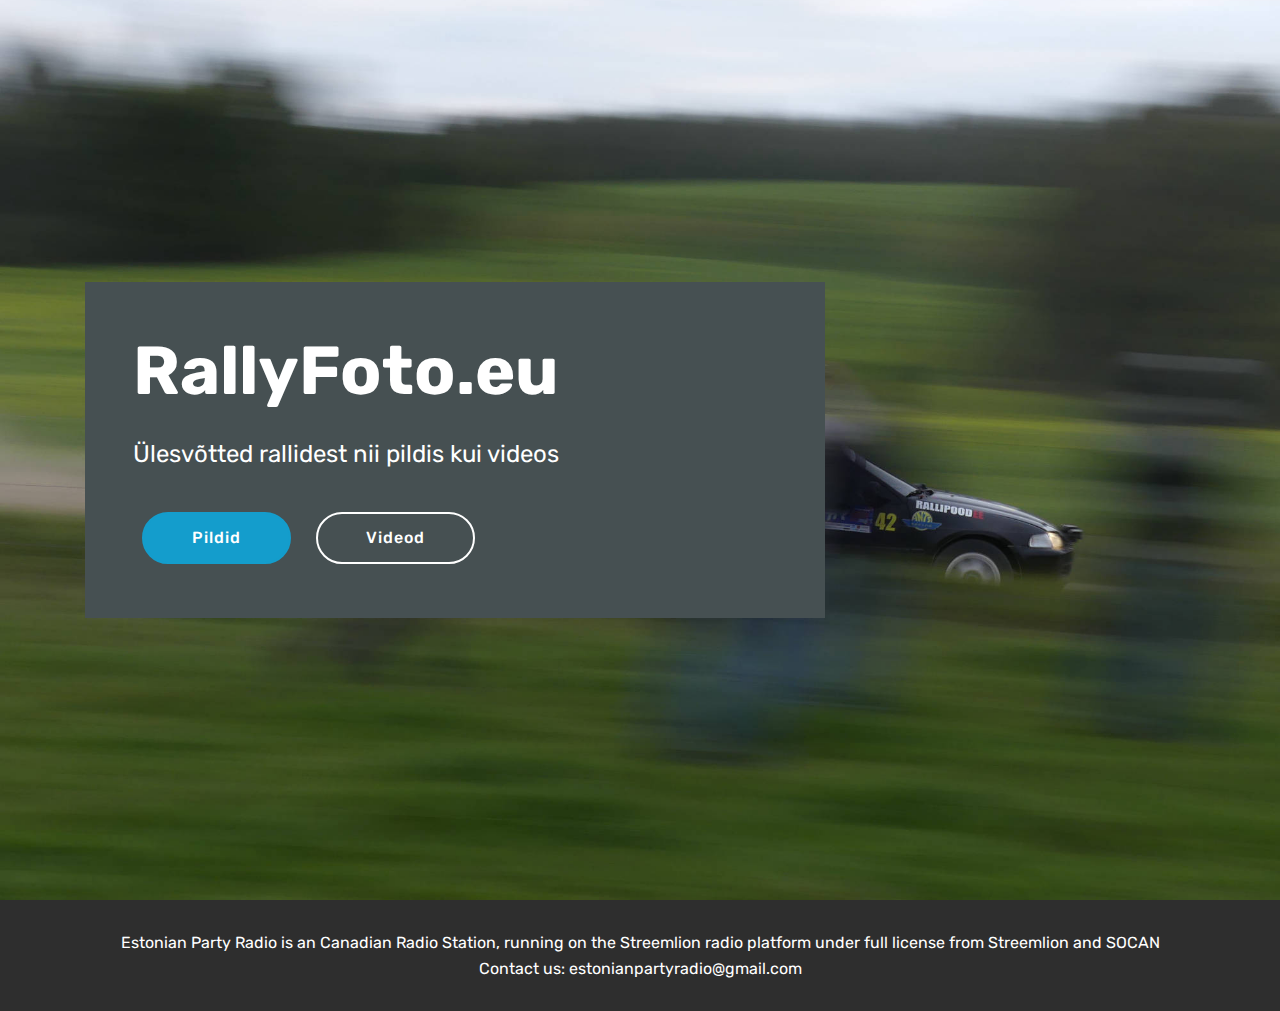
<file: index..html>
<!DOCTYPE html>
<html  >
<head>
  <!-- Site made with Mobirise Website Builder v4.11.6, https://mobirise.com -->
  <meta charset="UTF-8">
  <meta http-equiv="X-UA-Compatible" content="IE=edge">
  <meta name="generator" content="Mobirise v4.11.6, mobirise.com">
  <meta name="viewport" content="width=device-width, initial-scale=1, minimum-scale=1">
  <link rel="shortcut icon" href="assets/images/logo4.png" type="image/x-icon">
  <meta name="description" content="Rally fotod ja videod">
  
  <title>RallyFoto</title>
  <link rel="stylesheet" href="assets/web/assets/mobirise-icons/mobirise-icons.css">
  <link rel="stylesheet" href="assets/bootstrap/css/bootstrap.min.css">
  <link rel="stylesheet" href="assets/bootstrap/css/bootstrap-grid.min.css">
  <link rel="stylesheet" href="assets/bootstrap/css/bootstrap-reboot.min.css">
  <link rel="stylesheet" href="assets/tether/tether.min.css">
  <link rel="stylesheet" href="assets/theme/css/style.css">
  <link rel="preload" as="style" href="assets/mobirise/css/mbr-additional.css"><link rel="stylesheet" href="assets/mobirise/css/mbr-additional.css" type="text/css">
  
  
  
</head>
<body>
  <section class="header10 cid-ruO8xKDa7b mbr-fullscreen" id="header10-3">

    

    

    <div class="container">
        <div class="media-container-column mbr-white p-5 align-left col-lg-8 col-md-10">
            <h1 class="mbr-section-title mbr-bold pb-3 mbr-fonts-style display-1">
                RallyFoto.eu</h1>
            
            <p class="mbr-text pb-3 mbr-fonts-style display-5">
               Ülesvõtted rallidest nii pildis kui videos</p>
            <div class="mbr-section-btn"><a class="btn btn-md btn-primary display-4" href="https://www.flickr.com/photos/143061275@N05/albums">Pildid</a>
                <a class="btn btn-md btn-white-outline display-4" href="https://www.youtube.com/playlist?list=PL99h2KeKdxMGwJqxB_96BLV6CeGndsGWG">Videod</a></div>
        </div>
    </div>

    
</section>

<section class="engine"><a href="https://mobirise.info/b">create a website</a></section><section once="footers" class="cid-rNiKfpYojt" id="footer6-5">

    

    

    <div class="container">
        <div class="media-container-row align-center mbr-white">
            <div class="col-12">
                <p class="mbr-text mb-0 mbr-fonts-style display-7">Estonian Party Radio is an Canadian Radio Station, running on the Streemlion radio platform under full license from Streemlion and SOCAN<br>  Contact us: estonianpartyradio@gmail.com</p>
            </div>
        </div>
    </div>
</section>


  <script src="assets/web/assets/jquery/jquery.min.js"></script>
  <script src="assets/popper/popper.min.js"></script>
  <script src="assets/bootstrap/js/bootstrap.min.js"></script>
  <script src="assets/tether/tether.min.js"></script>
  <script src="assets/smoothscroll/smooth-scroll.js"></script>
  <script src="assets/theme/js/script.js"></script>
  
  
</body>
</html>
</file>
<file: assets/web/assets/mobirise-icons/mobirise-icons.css>
@font-face {
  font-family: 'MobiriseIcons';
  src:  url('mobirise-icons.eot?spat4u');
  src:  url('mobirise-icons.eot?spat4u#iefix') format('embedded-opentype'),
    url('mobirise-icons.ttf?spat4u') format('truetype'),
    url('mobirise-icons.woff?spat4u') format('woff'),
    url('mobirise-icons.svg?spat4u#MobiriseIcons') format('svg');
  font-weight: normal;
  font-style: normal;
  font-display: swap;
}

[class^="mbri-"], [class*=" mbri-"] {
  /* use !important to prevent issues with browser extensions that change fonts */
  font-family: MobiriseIcons !important;
  speak: none;
  font-style: normal;
  font-weight: normal;
  font-variant: normal;
  text-transform: none;
  line-height: 1;

  /* Better Font Rendering =========== */
  -webkit-font-smoothing: antialiased;
  -moz-osx-font-smoothing: grayscale;
}

.mbri-add-submenu:before {
  content: "\e900";
}
.mbri-alert:before {
  content: "\e901";
}
.mbri-align-center:before {
  content: "\e902";
}
.mbri-align-justify:before {
  content: "\e903";
}
.mbri-align-left:before {
  content: "\e904";
}
.mbri-align-right:before {
  content: "\e905";
}
.mbri-android:before {
  content: "\e906";
}
.mbri-apple:before {
  content: "\e907";
}
.mbri-arrow-down:before {
  content: "\e908";
}
.mbri-arrow-next:before {
  content: "\e909";
}
.mbri-arrow-prev:before {
  content: "\e90a";
}
.mbri-arrow-up:before {
  content: "\e90b";
}
.mbri-bold:before {
  content: "\e90c";
}
.mbri-bookmark:before {
  content: "\e90d";
}
.mbri-bootstrap:before {
  content: "\e90e";
}
.mbri-briefcase:before {
  content: "\e90f";
}
.mbri-browse:before {
  content: "\e910";
}
.mbri-bulleted-list:before {
  content: "\e911";
}
.mbri-calendar:before {
  content: "\e912";
}
.mbri-camera:before {
  content: "\e913";
}
.mbri-cart-add:before {
  content: "\e914";
}
.mbri-cart-full:before {
  content: "\e915";
}
.mbri-cash:before {
  content: "\e916";
}
.mbri-change-style:before {
  content: "\e917";
}
.mbri-chat:before {
  content: "\e918";
}
.mbri-clock:before {
  content: "\e919";
}
.mbri-close:before {
  content: "\e91a";
}
.mbri-cloud:before {
  content: "\e91b";
}
.mbri-code:before {
  content: "\e91c";
}
.mbri-contact-form:before {
  content: "\e91d";
}
.mbri-credit-card:before {
  content: "\e91e";
}
.mbri-cursor-click:before {
  content: "\e91f";
}
.mbri-cust-feedback:before {
  content: "\e920";
}
.mbri-database:before {
  content: "\e921";
}
.mbri-delivery:before {
  content: "\e922";
}
.mbri-desktop:before {
  content: "\e923";
}
.mbri-devices:before {
  content: "\e924";
}
.mbri-down:before {
  content: "\e925";
}
.mbri-download:before {
  content: "\e989";
}
.mbri-drag-n-drop:before {
  content: "\e927";
}
.mbri-drag-n-drop2:before {
  content: "\e928";
}
.mbri-edit:before {
  content: "\e929";
}
.mbri-edit2:before {
  content: "\e92a";
}
.mbri-error:before {
  content: "\e92b";
}
.mbri-extension:before {
  content: "\e92c";
}
.mbri-features:before {
  content: "\e92d";
}
.mbri-file:before {
  content: "\e92e";
}
.mbri-flag:before {
  content: "\e92f";
}
.mbri-folder:before {
  content: "\e930";
}
.mbri-gift:before {
  content: "\e931";
}
.mbri-github:before {
  content: "\e932";
}
.mbri-globe:before {
  content: "\e933";
}
.mbri-globe-2:before {
  content: "\e934";
}
.mbri-growing-chart:before {
  content: "\e935";
}
.mbri-hearth:before {
  content: "\e936";
}
.mbri-help:before {
  content: "\e937";
}
.mbri-home:before {
  content: "\e938";
}
.mbri-hot-cup:before {
  content: "\e939";
}
.mbri-idea:before {
  content: "\e93a";
}
.mbri-image-gallery:before {
  content: "\e93b";
}
.mbri-image-slider:before {
  content: "\e93c";
}
.mbri-info:before {
  content: "\e93d";
}
.mbri-italic:before {
  content: "\e93e";
}
.mbri-key:before {
  content: "\e93f";
}
.mbri-laptop:before {
  content: "\e940";
}
.mbri-layers:before {
  content: "\e941";
}
.mbri-left-right:before {
  content: "\e942";
}
.mbri-left:before {
  content: "\e943";
}
.mbri-letter:before {
  content: "\e944";
}
.mbri-like:before {
  content: "\e945";
}
.mbri-link:before {
  content: "\e946";
}
.mbri-lock:before {
  content: "\e947";
}
.mbri-login:before {
  content: "\e948";
}
.mbri-logout:before {
  content: "\e949";
}
.mbri-magic-stick:before {
  content: "\e94a";
}
.mbri-map-pin:before {
  content: "\e94b";
}
.mbri-menu:before {
  content: "\e94c";
}
.mbri-mobile:before {
  content: "\e94d";
}
.mbri-mobile2:before {
  content: "\e94e";
}
.mbri-mobirise:before {
  content: "\e94f";
}
.mbri-more-horizontal:before {
  content: "\e950";
}
.mbri-more-vertical:before {
  content: "\e951";
}
.mbri-music:before {
  content: "\e952";
}
.mbri-new-file:before {
  content: "\e953";
}
.mbri-numbered-list:before {
  content: "\e954";
}
.mbri-opened-folder:before {
  content: "\e955";
}
.mbri-pages:before {
  content: "\e956";
}
.mbri-paper-plane:before {
  content: "\e957";
}
.mbri-paperclip:before {
  content: "\e958";
}
.mbri-photo:before {
  content: "\e959";
}
.mbri-photos:before {
  content: "\e95a";
}
.mbri-pin:before {
  content: "\e95b";
}
.mbri-play:before {
  content: "\e95c";
}
.mbri-plus:before {
  content: "\e95d";
}
.mbri-preview:before {
  content: "\e95e";
}
.mbri-print:before {
  content: "\e95f";
}
.mbri-protect:before {
  content: "\e960";
}
.mbri-question:before {
  content: "\e961";
}
.mbri-quote-left:before {
  content: "\e962";
}
.mbri-quote-right:before {
  content: "\e963";
}
.mbri-refresh:before {
  content: "\e964";
}
.mbri-responsive:before {
  content: "\e965";
}
.mbri-right:before {
  content: "\e966";
}
.mbri-rocket:before {
  content: "\e967";
}
.mbri-sad-face:before {
  content: "\e968";
}
.mbri-sale:before {
  content: "\e969";
}
.mbri-save:before {
  content: "\e96a";
}
.mbri-search:before {
  content: "\e96b";
}
.mbri-setting:before {
  content: "\e96c";
}
.mbri-setting2:before {
  content: "\e96d";
}
.mbri-setting3:before {
  content: "\e96e";
}
.mbri-share:before {
  content: "\e96f";
}
.mbri-shopping-bag:before {
  content: "\e970";
}
.mbri-shopping-basket:before {
  content: "\e971";
}
.mbri-shopping-cart:before {
  content: "\e972";
}
.mbri-sites:before {
  content: "\e973";
}
.mbri-smile-face:before {
  content: "\e974";
}
.mbri-speed:before {
  content: "\e975";
}
.mbri-star:before {
  content: "\e976";
}
.mbri-success:before {
  content: "\e977";
}
.mbri-sun:before {
  content: "\e978";
}
.mbri-sun2:before {
  content: "\e979";
}
.mbri-tablet:before {
  content: "\e97a";
}
.mbri-tablet-vertical:before {
  content: "\e97b";
}
.mbri-target:before {
  content: "\e97c";
}
.mbri-timer:before {
  content: "\e97d";
}
.mbri-to-ftp:before {
  content: "\e97e";
}
.mbri-to-local-drive:before {
  content: "\e97f";
}
.mbri-touch-swipe:before {
  content: "\e980";
}
.mbri-touch:before {
  content: "\e981";
}
.mbri-trash:before {
  content: "\e982";
}
.mbri-underline:before {
  content: "\e983";
}
.mbri-unlink:before {
  content: "\e984";
}
.mbri-unlock:before {
  content: "\e985";
}
.mbri-up-down:before {
  content: "\e986";
}
.mbri-up:before {
  content: "\e987";
}
.mbri-update:before {
  content: "\e988";
}
.mbri-upload:before {
 content: "\e926"; 
}
.mbri-user:before {
  content: "\e98a";
}
.mbri-user2:before {
  content: "\e98b";
}
.mbri-users:before {
  content: "\e98c";
}
.mbri-video:before {
  content: "\e98d";
}
.mbri-video-play:before {
  content: "\e98e";
}
.mbri-watch:before {
  content: "\e98f";
}
.mbri-website-theme:before {
  content: "\e990";
}
.mbri-wifi:before {
  content: "\e991";
}
.mbri-windows:before {
  content: "\e992";
}
.mbri-zoom-out:before {
  content: "\e993";
}
.mbri-redo:before {
  content: "\e994";
}
.mbri-undo:before {
  content: "\e995";
}
</file>
<file: assets/theme/css/style.css>
/*!
 * Mobirise v4 theme (https://mobirise.com/)
 * Copyright 2017 Mobirise
 */
section {
  background-color: #eeeeee; }

body {
  font-style: normal;
  line-height: 1.5; }

section,
.container,
.container-fluid {
  position: relative;
  word-wrap: break-word; }

a.mbr-iconfont:hover {
  text-decoration: none; }

.article .lead p,
.article .lead ul,
.article .lead ol,
.article .lead pre,
.article .lead blockquote {
  margin-bottom: 0; }

ul,
ol,
pre,
blockquote {
  margin-bottom: 2.3125rem; }

pre {
  background: #f4f4f4;
  padding: 10px 24px;
  white-space: pre-wrap; }

.inactive {
  -webkit-user-select: none;
  -moz-user-select: none;
  -ms-user-select: none;
  user-select: none;
  pointer-events: none;
  -webkit-user-drag: none;
  user-drag: none; }

.mbr-section__comments .row {
  justify-content: center;
  -webkit-justify-content: center; }

a {
  font-style: normal;
  font-weight: 400;
  cursor: pointer; }
  a, a:hover {
    text-decoration: none; }

figure {
  margin-bottom: 0; }

body {
  color: #232323; }

h1,
h2,
h3,
h4,
h5,
h6,
.h1,
.h2,
.h3,
.h4,
.h5,
.h6,
.display-1,
.display-2,
.display-3,
.display-4 {
  line-height: 1;
  word-break: break-word;
  word-wrap: break-word; }

.mbr-section-title {
  font-style: normal;
  line-height: 1.2; }

.mbr-section-subtitle {
  line-height: 1.3; }

.mbr-text {
  font-style: normal;
  line-height: 1.6; }

b,
strong {
  font-weight: bold; }

blockquote {
  padding: 10px 0 10px 20px;
  position: relative;
  border-left: 2px solid;
  border-color: #ff3366; }

input:-webkit-autofill, input:-webkit-autofill:hover, input:-webkit-autofill:focus, input:-webkit-autofill:active {
  transition-delay: 9999s;
  transition-property: background-color, color; }

textarea[type='hidden'] {
  display: none; }

body {
  position: relative; }

section {
  background-position: 50% 50%;
  background-repeat: no-repeat;
  background-size: cover; }
  section .mbr-background-video,
  section .mbr-background-video-preview {
    position: absolute;
    bottom: 0;
    left: 0;
    right: 0;
    top: 0; }

.hidden {
  visibility: hidden; }

.mbr-z-index20 {
  z-index: 20; }

/*! Base colors */
.mbr-white {
  color: #ffffff; }

.mbr-black {
  color: #000000; }

.mbr-bg-white {
  background-color: #ffffff; }

.mbr-bg-black {
  background-color: #000000; }

/*! Text-aligns */
.align-left {
  text-align: left; }

.align-center {
  text-align: center; }

.align-right {
  text-align: right; }

@media (max-width: 767px) {
  .align-left,
  .align-center,
  .align-right,
  .mbr-section-btn,
  .mbr-section-title {
    text-align: center; } }
/*! Font-weight  */
.mbr-light {
  font-weight: 300; }

.mbr-regular {
  font-weight: 400; }

.mbr-semibold {
  font-weight: 500; }

.mbr-bold {
  font-weight: 700; }

/*! Media  */
.media-size-item {
  -webkit-flex: 1 1 auto;
  -moz-flex: 1 1 auto;
  -ms-flex: 1 1 auto;
  -o-flex: 1 1 auto;
  flex: 1 1 auto; }

.media-content {
  -webkit-flex-basis: 100%;
  flex-basis: 100%; }

.media-container-row {
  display: -ms-flexbox;
  display: -webkit-flex;
  display: flex;
  -webkit-flex-direction: row;
  -ms-flex-direction: row;
  flex-direction: row;
  -webkit-flex-wrap: wrap;
  -ms-flex-wrap: wrap;
  flex-wrap: wrap;
  -webkit-justify-content: center;
  -ms-flex-pack: center;
  justify-content: center;
  -webkit-align-content: center;
  -ms-flex-line-pack: center;
  align-content: center;
  -webkit-align-items: start;
  -ms-flex-align: start;
  align-items: start; }
  .media-container-row .media-size-item {
    width: 400px; }

.media-container-column {
  display: -ms-flexbox;
  display: -webkit-flex;
  display: flex;
  -webkit-flex-direction: column;
  -ms-flex-direction: column;
  flex-direction: column;
  -webkit-flex-wrap: wrap;
  -ms-flex-wrap: wrap;
  flex-wrap: wrap;
  -webkit-justify-content: center;
  -ms-flex-pack: center;
  justify-content: center;
  -webkit-align-content: center;
  -ms-flex-line-pack: center;
  align-content: center;
  -webkit-align-items: stretch;
  -ms-flex-align: stretch;
  align-items: stretch; }
  .media-container-column > * {
    width: 100%; }

@media (min-width: 992px) {
  .media-container-row {
    -webkit-flex-wrap: nowrap;
    -ms-flex-wrap: nowrap;
    flex-wrap: nowrap; } }
figure {
  overflow: hidden; }

figure[mbr-media-size] {
  transition: width 0.1s; }

.mbr-figure img,
.mbr-figure iframe {
  display: block;
  width: 100%; }

.card {
  background-color: transparent;
  border: none; }

.card-box {
  width: 100%; }

.card-img {
  text-align: center;
  flex-shrink: 0;
  -webkit-flex-shrink: 0; }

.media {
  max-width: 100%;
  margin: 0 auto; }

.mbr-figure {
  -ms-flex-item-align: center;
  -ms-grid-row-align: center;
  -webkit-align-self: center;
  align-self: center; }

.media-container > div {
  max-width: 100%; }

.mbr-figure img,
.card-img img {
  width: 100%; }

@media (max-width: 991px) {
  .media-size-item {
    width: auto !important; }

  .media {
    width: auto; }

  .mbr-figure {
    width: 100% !important; } }
/*! Buttons */
.btn {
  font-weight: 500;
  border-width: 2px;
  font-style: normal;
  letter-spacing: 1px;
  margin: .4rem .8rem;
  white-space: normal;
  -webkit-transition: all .3s ease-in-out;
  -moz-transition: all .3s ease-in-out;
  transition: all .3s ease-in-out;
  display: inline-flex;
  align-items: center;
  justify-content: center;
  word-break: break-word;
  -webkit-align-items: center;
  -webkit-justify-content: center;
  display: -webkit-inline-flex; }

.btn-sm {
  font-weight: 500;
  letter-spacing: 1px;
  -webkit-transition: all .3s ease-in-out;
  -moz-transition: all .3s ease-in-out;
  transition: all .3s ease-in-out; }

.btn-md {
  font-weight: 500;
  letter-spacing: 1px;
  margin: .4rem .8rem !important;
  -webkit-transition: all .3s ease-in-out;
  -moz-transition: all .3s ease-in-out;
  transition: all .3s ease-in-out; }

.btn-lg {
  font-weight: 500;
  letter-spacing: 1px;
  margin: .4rem .8rem !important;
  -webkit-transition: all .3s ease-in-out;
  -moz-transition: all .3s ease-in-out;
  transition: all .3s ease-in-out; }

.mbr-section-btn {
  margin-left: -0.25rem;
  margin-right: -0.25rem;
  font-size: 0; }

nav .mbr-section-btn {
  margin-left: 0rem;
  margin-right: 0rem; }

.btn-form {
  border-radius: 0; }
  .btn-form:hover {
    cursor: pointer; }

/*! Btn icon margin */
.btn .mbr-iconfont,
.btn.btn-sm .mbr-iconfont {
  cursor: pointer;
  margin-right: 0.5rem; }

.btn.btn-md .mbr-iconfont,
.btn.btn-md .mbr-iconfont {
  margin-right: 0.8rem; }

.mbr-regular {
  font-weight: 400; }

.mbr-semibold {
  font-weight: 500; }

.mbr-bold {
  font-weight: 700; }

[type='submit'] {
  -webkit-appearance: none; }

/*! Full-screen */
.mbr-fullscreen .mbr-overlay {
  min-height: 100vh; }

.mbr-fullscreen {
  display: flex;
  display: -webkit-flex;
  display: -moz-flex;
  display: -ms-flex;
  display: -o-flex;
  align-items: center;
  -webkit-align-items: center;
  min-height: 100vh;
  padding-top: 3rem;
  padding-bottom: 3rem; }

/*! Map */
.map {
  height: 25rem;
  position: relative; }
  .map iframe {
    width: 100%;
    height: 100%; }

.mbr-overlay {
  background-color: #000;
  bottom: 0;
  left: 0;
  opacity: .5;
  position: absolute;
  right: 0;
  top: 0;
  z-index: 0;
  pointer-events: none; }

/* Form */
blockquote {
  font-style: italic;
  padding: 10px 0 10px 20px;
  font-size: 1.09rem;
  position: relative;
  border-width: 3px; }

.form-control {
  background-color: #f5f5f5;
  box-shadow: none;
  color: #565656;
  line-height: 1.43;
  min-height: 3.5em;
  padding: 1.07em .5em; }
  .form-control, .form-control:focus {
    border: 1px solid #e8e8e8; }
  .form-active .form-control:invalid {
    border-color: red; }

.form-control-label {
  position: relative;
  cursor: pointer;
  margin-bottom: .357em;
  padding: 0; }

.alert {
  color: #ffffff;
  border-radius: 0;
  border: 0;
  font-size: .875rem;
  line-height: 1.5;
  margin-bottom: 1.875rem;
  padding: 1.25rem;
  position: relative; }
  .alert.alert-form::after {
    background-color: inherit;
    bottom: -7px;
    content: "";
    display: block;
    height: 14px;
    left: 50%;
    margin-left: -7px;
    position: absolute;
    transform: rotate(45deg);
    width: 14px;
    -webkit-transform: rotate(45deg); }

.form-asterisk {
  font-family: initial;
  position: absolute;
  top: -2px;
  font-weight: normal; }

/*! Scroll to top arrow */
#scrollToTop a i:before {
  content: '';
  position: absolute;
  height: 40%;
  top: 25%;
  background: #fff;
  width: 2px;
  left: calc(50% - 1px); }
#scrollToTop a i:after {
  content: '';
  position: absolute;
  display: block;
  border-top: 2px solid #fff;
  border-right: 2px solid #fff;
  width: 40%;
  height: 40%;
  left: 30%;
  bottom: 30%;
  transform: rotate(135deg);
  -webkit-transform: rotate(135deg); }

.mbr-arrow-up {
  bottom: 25px;
  right: 90px;
  position: fixed;
  text-align: right;
  z-index: 5000;
  color: #ffffff;
  font-size: 32px;
  transform: rotate(180deg);
  -webkit-transform: rotate(180deg); }

.mbr-arrow-up a {
  background: rgba(0, 0, 0, 0.2);
  border-radius: 3px;
  color: #fff;
  display: inline-block;
  height: 60px;
  width: 60px;
  outline-style: none !important;
  position: relative;
  text-decoration: none;
  transition: all 0.3s ease-in-out;
  cursor: pointer;
  text-align: center; }
  .mbr-arrow-up a:hover {
    background-color: rgba(0, 0, 0, 0.4); }
  .mbr-arrow-up a i {
    line-height: 60px; }

.mbr-arrow-up-icon {
  display: block;
  color: #fff; }

.mbr-arrow-up-icon::before {
  content: '\203a';
  display: inline-block;
  font-family: serif;
  font-size: 32px;
  line-height: 1;
  font-style: normal;
  position: relative;
  top: 6px;
  left: -4px;
  -webkit-transform: rotate(-90deg);
  transform: rotate(-90deg); }

/*! Arrow Down */
.mbr-arrow {
  position: absolute;
  bottom: 45px;
  left: 50%;
  width: 60px;
  height: 60px;
  cursor: pointer;
  background-color: rgba(80, 80, 80, 0.5);
  border-radius: 50%;
  -webkit-transform: translateX(-50%);
  transform: translateX(-50%); }
  .mbr-arrow > a {
    display: inline-block;
    text-decoration: none;
    outline-style: none;
    -webkit-animation: arrowdown 1.7s ease-in-out infinite;
    animation: arrowdown 1.7s ease-in-out infinite; }
    .mbr-arrow > a > i {
      position: absolute;
      top: -2px;
      left: 15px;
      font-size: 2rem; }

@keyframes arrowdown {
  0% {
    transform: translateY(0px);
    -webkit-transform: translateY(0px); }
  50% {
    transform: translateY(-5px);
    -webkit-transform: translateY(-5px); }
  100% {
    transform: translateY(0px);
    -webkit-transform: translateY(0px); } }
@-webkit-keyframes arrowdown {
  0% {
    transform: translateY(0px);
    -webkit-transform: translateY(0px); }
  50% {
    transform: translateY(-5px);
    -webkit-transform: translateY(-5px); }
  100% {
    transform: translateY(0px);
    -webkit-transform: translateY(0px); } }
@media (max-width: 500px) {
  .mbr-arrow-up {
    left: 50%;
    right: auto;
    transform: translateX(-50%) rotate(180deg);
    -webkit-transform: translateX(-50%) rotate(180deg); } }
/*Gradients animation*/
@keyframes gradient-animation {
  from {
    background-position: 0% 100%;
    animation-timing-function: ease-in-out; }
  to {
    background-position: 100% 0%;
    animation-timing-function: ease-in-out; } }
@-webkit-keyframes gradient-animation {
  from {
    background-position: 0% 100%;
    animation-timing-function: ease-in-out; }
  to {
    background-position: 100% 0%;
    animation-timing-function: ease-in-out; } }
.bg-gradient {
  background-size: 200% 200%;
  animation: gradient-animation 5s infinite alternate;
  -webkit-animation: gradient-animation 5s infinite alternate; }

.menu .navbar-brand {
  display: -webkit-flex; }
  .menu .navbar-brand span {
    display: flex;
    display: -webkit-flex; }
  .menu .navbar-brand .navbar-caption-wrap {
    display: -webkit-flex; }
  .menu .navbar-brand .navbar-logo img {
    display: -webkit-flex; }
@media (min-width: 768px) and (max-width: 1023px) {
  .menu .navbar-toggleable-sm .navbar-nav {
    display: -webkit-box;
    display: -webkit-flex;
    display: -ms-flexbox; } }
@media (max-width: 1023px) {
  .menu .navbar-collapse {
    max-height: 93.5vh; }
    .menu .navbar-collapse.show {
      overflow: auto; } }
@media (min-width: 1024px) {
  .menu .navbar-nav.nav-dropdown {
    display: -webkit-flex; }
  .menu .navbar-toggleable-sm .navbar-collapse {
    display: -webkit-flex !important; }
  .menu .collapsed .navbar-collapse {
    max-height: 93.5vh; }
    .menu .collapsed .navbar-collapse.show {
      overflow: auto; } }
@media (max-width: 767px) {
  .menu .navbar-collapse {
    max-height: 80vh; } }

/* Others*/
.note-check a[data-value=Rubik] {
  font-style: normal; }

.mbr-arrow a {
  color: #ffffff; }

@media (max-width: 767px) {
  .mbr-arrow {
    display: none; } }
.navbar {
  display: -webkit-flex;
  -webkit-flex-wrap: wrap;
  -webkit-align-items: center;
  -webkit-justify-content: space-between; }

.navbar-collapse {
  -webkit-flex-basis: 100%;
  -webkit-flex-grow: 1;
  -webkit-align-items: center; }

.nav-dropdown .link {
  padding: 0.667em 1.667em !important;
  margin: 0 !important; }

.nav {
  display: -webkit-flex;
  -webkit-flex-wrap: wrap; }

.row {
  display: -webkit-flex;
  -webkit-flex-wrap: wrap; }

.justify-content-center {
  -webkit-justify-content: center; }

.form-inline {
  display: -webkit-flex;
  -webkit-flex-flow: row wrap;
  -webkit-align-items: center; }

.card-wrapper {
  -webkit-flex: 1; }

.carousel-control {
  z-index: 10;
  display: -webkit-flex;
  -webkit-align-items: center;
  -webkit-justify-content: center; }

.carousel-controls {
  display: -webkit-flex; }

.media {
  display: -webkit-flex; }

.form-group:focus {
  outline: none; }

.jq-selectbox__select {
  padding: 1.07em 0.5em;
  position: absolute;
  top: 0;
  left: 0;
  width: 100%; }

.jq-selectbox__dropdown {
  position: absolute;
  top: 100% !important;
  left: 0 !important;
  width: 100% !important; }

.jq-selectbox__trigger-arrow {
  transform: translateY(-50%); }

.jq-selectbox li {
  padding: 1.07em 0.5em; }

input[type='range'] {
  padding-left: 0 !important;
  padding-right: 0 !important; }

.modal-dialog,
.modal-content {
  height: 100%; }

.modal-dialog .carousel-inner {
  height: calc(100vh - 1.75rem); }
  @media (max-width: 575px) {
    .modal-dialog .carousel-inner {
      height: calc(100vh - 1rem); } }

.carousel-item {
  text-align: center; }

.carousel-item img {
  margin: auto; }

.navbar-toggler {
  -webkit-align-self: flex-start;
  -ms-flex-item-align: start;
  align-self: flex-start;
  padding: 0.25rem 0.75rem;
  font-size: 1.25rem;
  line-height: 1;
  background: transparent;
  border: 1px solid transparent;
  -webkit-border-radius: 0.25rem;
  border-radius: 0.25rem; }

.navbar-toggler:focus,
.navbar-toggler:hover {
  text-decoration: none; }

.navbar-toggler-icon {
  display: inline-block;
  width: 1.5em;
  height: 1.5em;
  vertical-align: middle;
  content: '';
  background: no-repeat center center;
  -webkit-background-size: 100% 100%;
  -o-background-size: 100% 100%;
  background-size: 100% 100%; }

.navbar-toggler-left {
  position: absolute;
  left: 1rem; }

.navbar-toggler-right {
  position: absolute;
  right: 1rem; }

@media (max-width: 575px) {
  .navbar-toggleable .navbar-nav .dropdown-menu {
    position: static;
    float: none; }

  .navbar-toggleable > .container {
    padding-right: 0;
    padding-left: 0; } }
@media (min-width: 576px) {
  .navbar-toggleable {
    -webkit-box-orient: horizontal;
    -webkit-box-direction: normal;
    -webkit-flex-direction: row;
    -ms-flex-direction: row;
    flex-direction: row;
    -webkit-flex-wrap: nowrap;
    -ms-flex-wrap: nowrap;
    flex-wrap: nowrap;
    -webkit-box-align: center;
    -webkit-align-items: center;
    -ms-flex-align: center;
    align-items: center; }

  .navbar-toggleable .navbar-nav {
    -webkit-box-orient: horizontal;
    -webkit-box-direction: normal;
    -webkit-flex-direction: row;
    -ms-flex-direction: row;
    flex-direction: row; }

  .navbar-toggleable .navbar-nav .nav-link {
    padding-right: 0.5rem;
    padding-left: 0.5rem; }

  .navbar-toggleable > .container {
    display: -webkit-box;
    display: -webkit-flex;
    display: -ms-flexbox;
    display: flex;
    -webkit-flex-wrap: nowrap;
    -ms-flex-wrap: nowrap;
    flex-wrap: nowrap;
    -webkit-box-align: center;
    -webkit-align-items: center;
    -ms-flex-align: center;
    align-items: center; }

  .navbar-toggleable .navbar-collapse {
    display: -webkit-box !important;
    display: -webkit-flex !important;
    display: -ms-flexbox !important;
    display: flex !important;
    width: 100%; }

  .navbar-toggleable .navbar-toggler {
    display: none; } }
@media (max-width: 767px) {
  .navbar-toggleable-sm .navbar-nav .dropdown-menu {
    position: static;
    float: none; }

  .navbar-toggleable-sm > .container {
    padding-right: 0;
    padding-left: 0; } }
@media (min-width: 768px) {
  .navbar-toggleable-sm {
    -webkit-box-orient: horizontal;
    -webkit-box-direction: normal;
    -webkit-flex-direction: row;
    -ms-flex-direction: row;
    flex-direction: row;
    -webkit-flex-wrap: nowrap;
    -ms-flex-wrap: nowrap;
    flex-wrap: nowrap;
    -webkit-box-align: center;
    -webkit-align-items: center;
    -ms-flex-align: center;
    align-items: center; }

  .navbar-toggleable-sm .navbar-nav {
    -webkit-box-orient: horizontal;
    -webkit-box-direction: normal;
    -webkit-flex-direction: row;
    -ms-flex-direction: row;
    flex-direction: row; }

  .navbar-toggleable-sm .navbar-nav .nav-link {
    padding-right: 0.5rem;
    padding-left: 0.5rem; }

  .navbar-toggleable-sm > .container {
    display: -webkit-box;
    display: -webkit-flex;
    display: -ms-flexbox;
    display: flex;
    -webkit-flex-wrap: nowrap;
    -ms-flex-wrap: nowrap;
    flex-wrap: nowrap;
    -webkit-box-align: center;
    -webkit-align-items: center;
    -ms-flex-align: center;
    align-items: center; }

  .navbar-toggleable-sm .navbar-collapse {
    display: none;
    width: 100%; }

  .navbar-toggleable-sm .navbar-toggler {
    display: none; } }
@media (max-width: 1023px) {
  .navbar-toggleable-md .navbar-nav .dropdown-menu {
    position: static;
    float: none; }

  .navbar-toggleable-md > .container {
    padding-right: 0;
    padding-left: 0; } }
@media (min-width: 1024px) {
  .navbar-toggleable-md {
    -webkit-box-orient: horizontal;
    -webkit-box-direction: normal;
    -webkit-flex-direction: row;
    -ms-flex-direction: row;
    flex-direction: row;
    -webkit-flex-wrap: nowrap;
    -ms-flex-wrap: nowrap;
    flex-wrap: nowrap;
    -webkit-box-align: center;
    -webkit-align-items: center;
    -ms-flex-align: center;
    align-items: center; }

  .navbar-toggleable-md .navbar-nav {
    -webkit-box-orient: horizontal;
    -webkit-box-direction: normal;
    -webkit-flex-direction: row;
    -ms-flex-direction: row;
    flex-direction: row; }

  .navbar-toggleable-md .navbar-nav .nav-link {
    padding-right: 0.5rem;
    padding-left: 0.5rem; }

  .navbar-toggleable-md > .container {
    display: -webkit-box;
    display: -webkit-flex;
    display: -ms-flexbox;
    display: flex;
    -webkit-flex-wrap: nowrap;
    -ms-flex-wrap: nowrap;
    flex-wrap: nowrap;
    -webkit-box-align: center;
    -webkit-align-items: center;
    -ms-flex-align: center;
    align-items: center; }

  .navbar-toggleable-md .navbar-collapse {
    display: -webkit-box !important;
    display: -webkit-flex !important;
    display: -ms-flexbox !important;
    display: flex !important;
    width: 100%; }

  .navbar-toggleable-md .navbar-toggler {
    display: none; } }
@media (max-width: 1199px) {
  .navbar-toggleable-lg .navbar-nav .dropdown-menu {
    position: static;
    float: none; }

  .navbar-toggleable-lg > .container {
    padding-right: 0;
    padding-left: 0; } }
@media (min-width: 1200px) {
  .navbar-toggleable-lg {
    -webkit-box-orient: horizontal;
    -webkit-box-direction: normal;
    -webkit-flex-direction: row;
    -ms-flex-direction: row;
    flex-direction: row;
    -webkit-flex-wrap: nowrap;
    -ms-flex-wrap: nowrap;
    flex-wrap: nowrap;
    -webkit-box-align: center;
    -webkit-align-items: center;
    -ms-flex-align: center;
    align-items: center; }

  .navbar-toggleable-lg .navbar-nav {
    -webkit-box-orient: horizontal;
    -webkit-box-direction: normal;
    -webkit-flex-direction: row;
    -ms-flex-direction: row;
    flex-direction: row; }

  .navbar-toggleable-lg .navbar-nav .nav-link {
    padding-right: 0.5rem;
    padding-left: 0.5rem; }

  .navbar-toggleable-lg > .container {
    display: -webkit-box;
    display: -webkit-flex;
    display: -ms-flexbox;
    display: flex;
    -webkit-flex-wrap: nowrap;
    -ms-flex-wrap: nowrap;
    flex-wrap: nowrap;
    -webkit-box-align: center;
    -webkit-align-items: center;
    -ms-flex-align: center;
    align-items: center; }

  .navbar-toggleable-lg .navbar-collapse {
    display: -webkit-box !important;
    display: -webkit-flex !important;
    display: -ms-flexbox !important;
    display: flex !important;
    width: 100%; }

  .navbar-toggleable-lg .navbar-toggler {
    display: none; } }
.navbar-toggleable-xl {
  -webkit-box-orient: horizontal;
  -webkit-box-direction: normal;
  -webkit-flex-direction: row;
  -ms-flex-direction: row;
  flex-direction: row;
  -webkit-flex-wrap: nowrap;
  -ms-flex-wrap: nowrap;
  flex-wrap: nowrap;
  -webkit-box-align: center;
  -webkit-align-items: center;
  -ms-flex-align: center;
  align-items: center; }

.navbar-toggleable-xl .navbar-nav .dropdown-menu {
  position: static;
  float: none; }

.navbar-toggleable-xl > .container {
  padding-right: 0;
  padding-left: 0; }

.navbar-toggleable-xl .navbar-nav {
  -webkit-box-orient: horizontal;
  -webkit-box-direction: normal;
  -webkit-flex-direction: row;
  -ms-flex-direction: row;
  flex-direction: row; }

.navbar-toggleable-xl .navbar-nav .nav-link {
  padding-right: 0.5rem;
  padding-left: 0.5rem; }

.navbar-toggleable-xl > .container {
  display: -webkit-box;
  display: -webkit-flex;
  display: -ms-flexbox;
  display: flex;
  -webkit-flex-wrap: nowrap;
  -ms-flex-wrap: nowrap;
  flex-wrap: nowrap;
  -webkit-box-align: center;
  -webkit-align-items: center;
  -ms-flex-align: center;
  align-items: center; }

.navbar-toggleable-xl .navbar-collapse {
  display: -webkit-box !important;
  display: -webkit-flex !important;
  display: -ms-flexbox !important;
  display: flex !important;
  width: 100%; }

.navbar-toggleable-xl .navbar-toggler {
  display: none; }

.card-img {
  width: auto; }

.menu .navbar.collapsed:not(.beta-menu) {
  flex-direction: column;
  -webkit-flex-direction: column; }

.carousel-item.active,
.carousel-item-next,
.carousel-item-prev {
  display: -webkit-box;
  display: -webkit-flex;
  display: -ms-flexbox;
  display: flex; }

.note-air-layout .dropup .dropdown-menu,
.note-air-layout .navbar-fixed-bottom .dropdown .dropdown-menu {
  bottom: initial !important; }

html,
body {
  height: auto;
  min-height: 100vh; }

.dropup .dropdown-toggle::after {
  display: none; }

/*# sourceMappingURL=style.css.map */
.engine {
	position: absolute;
	text-indent: -2400px;
	text-align: center;
	padding: 0;
	top: 0;
	left: -2400px;
}
</file>
<file: assets/mobirise/css/mbr-additional.css>
@import url(https://fonts.googleapis.com/css?family=Rubik:300,300i,400,400i,500,500i,700,700i,900,900i&display=swap);





body {
  font-family: Rubik;
}
.display-1 {
  font-family: 'Rubik', sans-serif;
  font-size: 4.25rem;
  font-display: swap;
}
.display-1 > .mbr-iconfont {
  font-size: 6.8rem;
}
.display-2 {
  font-family: 'Rubik', sans-serif;
  font-size: 3rem;
  font-display: swap;
}
.display-2 > .mbr-iconfont {
  font-size: 4.8rem;
}
.display-4 {
  font-family: 'Rubik', sans-serif;
  font-size: 1rem;
  font-display: swap;
}
.display-4 > .mbr-iconfont {
  font-size: 1.6rem;
}
.display-5 {
  font-family: 'Rubik', sans-serif;
  font-size: 1.5rem;
  font-display: swap;
}
.display-5 > .mbr-iconfont {
  font-size: 2.4rem;
}
.display-7 {
  font-family: 'Rubik', sans-serif;
  font-size: 1rem;
  font-display: swap;
}
.display-7 > .mbr-iconfont {
  font-size: 1.6rem;
}
/* ---- Fluid typography for mobile devices ---- */
/* 1.4 - font scale ratio ( bootstrap == 1.42857 ) */
/* 100vw - current viewport width */
/* (48 - 20)  48 == 48rem == 768px, 20 == 20rem == 320px(minimal supported viewport) */
/* 0.65 - min scale variable, may vary */
@media (max-width: 768px) {
  .display-1 {
    font-size: 3.4rem;
    font-size: calc( 2.1374999999999997rem + (4.25 - 2.1374999999999997) * ((100vw - 20rem) / (48 - 20)));
    line-height: calc( 1.4 * (2.1374999999999997rem + (4.25 - 2.1374999999999997) * ((100vw - 20rem) / (48 - 20))));
  }
  .display-2 {
    font-size: 2.4rem;
    font-size: calc( 1.7rem + (3 - 1.7) * ((100vw - 20rem) / (48 - 20)));
    line-height: calc( 1.4 * (1.7rem + (3 - 1.7) * ((100vw - 20rem) / (48 - 20))));
  }
  .display-4 {
    font-size: 0.8rem;
    font-size: calc( 1rem + (1 - 1) * ((100vw - 20rem) / (48 - 20)));
    line-height: calc( 1.4 * (1rem + (1 - 1) * ((100vw - 20rem) / (48 - 20))));
  }
  .display-5 {
    font-size: 1.2rem;
    font-size: calc( 1.175rem + (1.5 - 1.175) * ((100vw - 20rem) / (48 - 20)));
    line-height: calc( 1.4 * (1.175rem + (1.5 - 1.175) * ((100vw - 20rem) / (48 - 20))));
  }
}
/* Buttons */
.btn {
  padding: 1rem 3rem;
  border-radius: 3px;
}
.btn-sm {
  padding: 0.6rem 1.5rem;
  border-radius: 3px;
}
.btn-md {
  padding: 1rem 3rem;
  border-radius: 3px;
}
.btn-lg {
  padding: 1.2rem 3.2rem;
  border-radius: 3px;
}
.bg-primary {
  background-color: #149dcc !important;
}
.bg-success {
  background-color: #f7ed4a !important;
}
.bg-info {
  background-color: #82786e !important;
}
.bg-warning {
  background-color: #879a9f !important;
}
.bg-danger {
  background-color: #b1a374 !important;
}
.btn-primary,
.btn-primary:active {
  background-color: #149dcc !important;
  border-color: #149dcc !important;
  color: #ffffff !important;
}
.btn-primary:hover,
.btn-primary:focus,
.btn-primary.focus,
.btn-primary.active {
  color: #ffffff !important;
  background-color: #0d6786 !important;
  border-color: #0d6786 !important;
}
.btn-primary.disabled,
.btn-primary:disabled {
  color: #ffffff !important;
  background-color: #0d6786 !important;
  border-color: #0d6786 !important;
}
.btn-secondary,
.btn-secondary:active {
  background-color: #ff3366 !important;
  border-color: #ff3366 !important;
  color: #ffffff !important;
}
.btn-secondary:hover,
.btn-secondary:focus,
.btn-secondary.focus,
.btn-secondary.active {
  color: #ffffff !important;
  background-color: #e50039 !important;
  border-color: #e50039 !important;
}
.btn-secondary.disabled,
.btn-secondary:disabled {
  color: #ffffff !important;
  background-color: #e50039 !important;
  border-color: #e50039 !important;
}
.btn-info,
.btn-info:active {
  background-color: #82786e !important;
  border-color: #82786e !important;
  color: #ffffff !important;
}
.btn-info:hover,
.btn-info:focus,
.btn-info.focus,
.btn-info.active {
  color: #ffffff !important;
  background-color: #59524b !important;
  border-color: #59524b !important;
}
.btn-info.disabled,
.btn-info:disabled {
  color: #ffffff !important;
  background-color: #59524b !important;
  border-color: #59524b !important;
}
.btn-success,
.btn-success:active {
  background-color: #f7ed4a !important;
  border-color: #f7ed4a !important;
  color: #3f3c03 !important;
}
.btn-success:hover,
.btn-success:focus,
.btn-success.focus,
.btn-success.active {
  color: #3f3c03 !important;
  background-color: #eadd0a !important;
  border-color: #eadd0a !important;
}
.btn-success.disabled,
.btn-success:disabled {
  color: #3f3c03 !important;
  background-color: #eadd0a !important;
  border-color: #eadd0a !important;
}
.btn-warning,
.btn-warning:active {
  background-color: #879a9f !important;
  border-color: #879a9f !important;
  color: #ffffff !important;
}
.btn-warning:hover,
.btn-warning:focus,
.btn-warning.focus,
.btn-warning.active {
  color: #ffffff !important;
  background-color: #617479 !important;
  border-color: #617479 !important;
}
.btn-warning.disabled,
.btn-warning:disabled {
  color: #ffffff !important;
  background-color: #617479 !important;
  border-color: #617479 !important;
}
.btn-danger,
.btn-danger:active {
  background-color: #b1a374 !important;
  border-color: #b1a374 !important;
  color: #ffffff !important;
}
.btn-danger:hover,
.btn-danger:focus,
.btn-danger.focus,
.btn-danger.active {
  color: #ffffff !important;
  background-color: #8b7d4e !important;
  border-color: #8b7d4e !important;
}
.btn-danger.disabled,
.btn-danger:disabled {
  color: #ffffff !important;
  background-color: #8b7d4e !important;
  border-color: #8b7d4e !important;
}
.btn-white {
  color: #333333 !important;
}
.btn-white,
.btn-white:active {
  background-color: #ffffff !important;
  border-color: #ffffff !important;
  color: #808080 !important;
}
.btn-white:hover,
.btn-white:focus,
.btn-white.focus,
.btn-white.active {
  color: #808080 !important;
  background-color: #d9d9d9 !important;
  border-color: #d9d9d9 !important;
}
.btn-white.disabled,
.btn-white:disabled {
  color: #808080 !important;
  background-color: #d9d9d9 !important;
  border-color: #d9d9d9 !important;
}
.btn-black,
.btn-black:active {
  background-color: #333333 !important;
  border-color: #333333 !important;
  color: #ffffff !important;
}
.btn-black:hover,
.btn-black:focus,
.btn-black.focus,
.btn-black.active {
  color: #ffffff !important;
  background-color: #0d0d0d !important;
  border-color: #0d0d0d !important;
}
.btn-black.disabled,
.btn-black:disabled {
  color: #ffffff !important;
  background-color: #0d0d0d !important;
  border-color: #0d0d0d !important;
}
.btn-primary-outline,
.btn-primary-outline:active {
  background: none;
  border-color: #0b566f;
  color: #0b566f;
}
.btn-primary-outline:hover,
.btn-primary-outline:focus,
.btn-primary-outline.focus,
.btn-primary-outline.active {
  color: #ffffff;
  background-color: #149dcc;
  border-color: #149dcc;
}
.btn-primary-outline.disabled,
.btn-primary-outline:disabled {
  color: #ffffff !important;
  background-color: #149dcc !important;
  border-color: #149dcc !important;
}
.btn-secondary-outline,
.btn-secondary-outline:active {
  background: none;
  border-color: #cc0033;
  color: #cc0033;
}
.btn-secondary-outline:hover,
.btn-secondary-outline:focus,
.btn-secondary-outline.focus,
.btn-secondary-outline.active {
  color: #ffffff;
  background-color: #ff3366;
  border-color: #ff3366;
}
.btn-secondary-outline.disabled,
.btn-secondary-outline:disabled {
  color: #ffffff !important;
  background-color: #ff3366 !important;
  border-color: #ff3366 !important;
}
.btn-info-outline,
.btn-info-outline:active {
  background: none;
  border-color: #4b453f;
  color: #4b453f;
}
.btn-info-outline:hover,
.btn-info-outline:focus,
.btn-info-outline.focus,
.btn-info-outline.active {
  color: #ffffff;
  background-color: #82786e;
  border-color: #82786e;
}
.btn-info-outline.disabled,
.btn-info-outline:disabled {
  color: #ffffff !important;
  background-color: #82786e !important;
  border-color: #82786e !important;
}
.btn-success-outline,
.btn-success-outline:active {
  background: none;
  border-color: #d2c609;
  color: #d2c609;
}
.btn-success-outline:hover,
.btn-success-outline:focus,
.btn-success-outline.focus,
.btn-success-outline.active {
  color: #3f3c03;
  background-color: #f7ed4a;
  border-color: #f7ed4a;
}
.btn-success-outline.disabled,
.btn-success-outline:disabled {
  color: #3f3c03 !important;
  background-color: #f7ed4a !important;
  border-color: #f7ed4a !important;
}
.btn-warning-outline,
.btn-warning-outline:active {
  background: none;
  border-color: #55666b;
  color: #55666b;
}
.btn-warning-outline:hover,
.btn-warning-outline:focus,
.btn-warning-outline.focus,
.btn-warning-outline.active {
  color: #ffffff;
  background-color: #879a9f;
  border-color: #879a9f;
}
.btn-warning-outline.disabled,
.btn-warning-outline:disabled {
  color: #ffffff !important;
  background-color: #879a9f !important;
  border-color: #879a9f !important;
}
.btn-danger-outline,
.btn-danger-outline:active {
  background: none;
  border-color: #7a6e45;
  color: #7a6e45;
}
.btn-danger-outline:hover,
.btn-danger-outline:focus,
.btn-danger-outline.focus,
.btn-danger-outline.active {
  color: #ffffff;
  background-color: #b1a374;
  border-color: #b1a374;
}
.btn-danger-outline.disabled,
.btn-danger-outline:disabled {
  color: #ffffff !important;
  background-color: #b1a374 !important;
  border-color: #b1a374 !important;
}
.btn-black-outline,
.btn-black-outline:active {
  background: none;
  border-color: #000000;
  color: #000000;
}
.btn-black-outline:hover,
.btn-black-outline:focus,
.btn-black-outline.focus,
.btn-black-outline.active {
  color: #ffffff;
  background-color: #333333;
  border-color: #333333;
}
.btn-black-outline.disabled,
.btn-black-outline:disabled {
  color: #ffffff !important;
  background-color: #333333 !important;
  border-color: #333333 !important;
}
.btn-white-outline,
.btn-white-outline:active,
.btn-white-outline.active {
  background: none;
  border-color: #ffffff;
  color: #ffffff;
}
.btn-white-outline:hover,
.btn-white-outline:focus,
.btn-white-outline.focus {
  color: #333333;
  background-color: #ffffff;
  border-color: #ffffff;
}
.text-primary {
  color: #149dcc !important;
}
.text-secondary {
  color: #ff3366 !important;
}
.text-success {
  color: #f7ed4a !important;
}
.text-info {
  color: #82786e !important;
}
.text-warning {
  color: #879a9f !important;
}
.text-danger {
  color: #b1a374 !important;
}
.text-white {
  color: #ffffff !important;
}
.text-black {
  color: #000000 !important;
}
a.text-primary:hover,
a.text-primary:focus {
  color: #0b566f !important;
}
a.text-secondary:hover,
a.text-secondary:focus {
  color: #cc0033 !important;
}
a.text-success:hover,
a.text-success:focus {
  color: #d2c609 !important;
}
a.text-info:hover,
a.text-info:focus {
  color: #4b453f !important;
}
a.text-warning:hover,
a.text-warning:focus {
  color: #55666b !important;
}
a.text-danger:hover,
a.text-danger:focus {
  color: #7a6e45 !important;
}
a.text-white:hover,
a.text-white:focus {
  color: #b3b3b3 !important;
}
a.text-black:hover,
a.text-black:focus {
  color: #4d4d4d !important;
}
.alert-success {
  background-color: #70c770;
}
.alert-info {
  background-color: #82786e;
}
.alert-warning {
  background-color: #879a9f;
}
.alert-danger {
  background-color: #b1a374;
}
.mbr-section-btn a.btn:not(.btn-form) {
  border-radius: 100px;
}
.mbr-section-btn a.btn:not(.btn-form):hover,
.mbr-section-btn a.btn:not(.btn-form):focus {
  box-shadow: none !important;
}
.mbr-section-btn a.btn:not(.btn-form):hover,
.mbr-section-btn a.btn:not(.btn-form):focus {
  box-shadow: 0 10px 40px 0 rgba(0, 0, 0, 0.2) !important;
  -webkit-box-shadow: 0 10px 40px 0 rgba(0, 0, 0, 0.2) !important;
}
.mbr-gallery-filter li a {
  border-radius: 100px !important;
}
.mbr-gallery-filter li.active .btn {
  background-color: #149dcc;
  border-color: #149dcc;
  color: #ffffff;
}
.mbr-gallery-filter li.active .btn:focus {
  box-shadow: none;
}
.nav-tabs .nav-link {
  border-radius: 100px !important;
}
a,
a:hover {
  color: #149dcc;
}
.mbr-plan-header.bg-primary .mbr-plan-subtitle,
.mbr-plan-header.bg-primary .mbr-plan-price-desc {
  color: #b4e6f8;
}
.mbr-plan-header.bg-success .mbr-plan-subtitle,
.mbr-plan-header.bg-success .mbr-plan-price-desc {
  color: #ffffff;
}
.mbr-plan-header.bg-info .mbr-plan-subtitle,
.mbr-plan-header.bg-info .mbr-plan-price-desc {
  color: #beb8b2;
}
.mbr-plan-header.bg-warning .mbr-plan-subtitle,
.mbr-plan-header.bg-warning .mbr-plan-price-desc {
  color: #ced6d8;
}
.mbr-plan-header.bg-danger .mbr-plan-subtitle,
.mbr-plan-header.bg-danger .mbr-plan-price-desc {
  color: #dfd9c6;
}
/* Scroll to top button*/
.scrollToTop_wraper {
  display: none;
}
.form-control {
  font-family: 'Rubik', sans-serif;
  font-size: 1rem;
  font-display: swap;
}
.form-control > .mbr-iconfont {
  font-size: 1.6rem;
}
blockquote {
  border-color: #149dcc;
}
/* Forms */
.mbr-form .btn {
  margin: .4rem 0;
}
.mbr-form .input-group-btn a.btn {
  border-radius: 100px !important;
}
.mbr-form .input-group-btn a.btn:hover {
  box-shadow: 0 10px 40px 0 rgba(0, 0, 0, 0.2);
}
.mbr-form .input-group-btn button[type="submit"] {
  border-radius: 100px !important;
  padding: 1rem 3rem;
}
.mbr-form .input-group-btn button[type="submit"]:hover {
  box-shadow: 0 10px 40px 0 rgba(0, 0, 0, 0.2);
}
.form2 .form-control {
  border-top-left-radius: 100px;
  border-bottom-left-radius: 100px;
}
.form2 .input-group-btn a.btn {
  border-top-left-radius: 0 !important;
  border-bottom-left-radius: 0 !important;
}
.form2 .input-group-btn button[type="submit"] {
  border-top-left-radius: 0 !important;
  border-bottom-left-radius: 0 !important;
}
.form3 input[type="email"] {
  border-radius: 100px !important;
}
@media (max-width: 349px) {
  .form2 input[type="email"] {
    border-radius: 100px !important;
  }
  .form2 .input-group-btn a.btn {
    border-radius: 100px !important;
  }
  .form2 .input-group-btn button[type="submit"] {
    border-radius: 100px !important;
  }
}
@media (max-width: 767px) {
  .btn {
    font-size: .75rem !important;
  }
  .btn .mbr-iconfont {
    font-size: 1rem !important;
  }
}
/* Footer */
.mbr-footer-content li::before,
.mbr-footer .mbr-contacts li::before {
  background: #149dcc;
}
.mbr-footer-content li a:hover,
.mbr-footer .mbr-contacts li a:hover {
  color: #149dcc;
}
.footer3 input[type="email"],
.footer4 input[type="email"] {
  border-radius: 100px !important;
}
.footer3 .input-group-btn a.btn,
.footer4 .input-group-btn a.btn {
  border-radius: 100px !important;
}
.footer3 .input-group-btn button[type="submit"],
.footer4 .input-group-btn button[type="submit"] {
  border-radius: 100px !important;
}
/* Headers*/
.header13 .form-inline input[type="email"],
.header14 .form-inline input[type="email"] {
  border-radius: 100px;
}
.header13 .form-inline input[type="text"],
.header14 .form-inline input[type="text"] {
  border-radius: 100px;
}
.header13 .form-inline input[type="tel"],
.header14 .form-inline input[type="tel"] {
  border-radius: 100px;
}
.header13 .form-inline a.btn,
.header14 .form-inline a.btn {
  border-radius: 100px;
}
.header13 .form-inline button,
.header14 .form-inline button {
  border-radius: 100px !important;
}
@media screen and (-ms-high-contrast: active), (-ms-high-contrast: none) {
  .card-wrapper {
    flex: auto !important;
  }
}
.jq-selectbox li:hover,
.jq-selectbox li.selected {
  background-color: #149dcc;
  color: #ffffff;
}
.jq-selectbox .jq-selectbox__trigger-arrow,
.jq-number__spin.minus:after,
.jq-number__spin.plus:after {
  transition: 0.4s;
  border-top-color: currentColor;
  border-bottom-color: currentColor;
}
.jq-selectbox:hover .jq-selectbox__trigger-arrow,
.jq-number__spin.minus:hover:after,
.jq-number__spin.plus:hover:after {
  border-top-color: #149dcc;
  border-bottom-color: #149dcc;
}
.xdsoft_datetimepicker .xdsoft_calendar td.xdsoft_default,
.xdsoft_datetimepicker .xdsoft_calendar td.xdsoft_current,
.xdsoft_datetimepicker .xdsoft_timepicker .xdsoft_time_box > div > div.xdsoft_current {
  color: #ffffff !important;
  background-color: #149dcc !important;
  box-shadow: none !important;
}
.xdsoft_datetimepicker .xdsoft_calendar td:hover,
.xdsoft_datetimepicker .xdsoft_timepicker .xdsoft_time_box > div > div:hover {
  color: #ffffff !important;
  background: #ff3366 !important;
  box-shadow: none !important;
}
.lazy-bg {
  background-image: none !important;
}
.lazy-placeholder:not(section),
.lazy-none {
  display: block;
  position: relative;
  padding-bottom: 56.25%;
}
iframe.lazy-placeholder,
.lazy-placeholder:after {
  content: '';
  position: absolute;
  width: 100px;
  height: 100px;
  background: transparent no-repeat center;
  background-size: contain;
  top: 50%;
  left: 50%;
  transform: translateX(-50%) translateY(-50%);
  background-image: url("data:image/svg+xml;charset=UTF-8,%3csvg width='32' height='32' viewBox='0 0 64 64' xmlns='http://www.w3.org/2000/svg' stroke='%23149dcc' %3e%3cg fill='none' fill-rule='evenodd'%3e%3cg transform='translate(16 16)' stroke-width='2'%3e%3ccircle stroke-opacity='.5' cx='16' cy='16' r='16'/%3e%3cpath d='M32 16c0-9.94-8.06-16-16-16'%3e%3canimateTransform attributeName='transform' type='rotate' from='0 16 16' to='360 16 16' dur='1s' repeatCount='indefinite'/%3e%3c/path%3e%3c/g%3e%3c/g%3e%3c/svg%3e");
}
section.lazy-placeholder:after {
  opacity: 0.3;
}
.cid-rNiAyhytbK {
  background-image: url("../../../assets/images/radio-1920x1080.jpg");
}
.cid-rNiAyhytbK H1 {
  text-align: center;
  color: #ffffff;
}
.cid-rNiKfpYojt {
  padding-top: 30px;
  padding-bottom: 30px;
  background-color: #2e2e2e;
}
.cid-ruO8xKDa7b {
  background-image: url("../../../assets/images/p1030608-2000x1500.jpg");
}
.cid-ruO8xKDa7b .mbr-section-subtitle {
  letter-spacing: .2rem;
}
.cid-ruO8xKDa7b .media-container-column {
  background-color: #465052;
}
@media (max-width: 767px) {
  .cid-ruO8xKDa7b .media-container-column {
    padding: 1rem !important;
  }
}
.cid-rNiKfpYojt {
  padding-top: 30px;
  padding-bottom: 30px;
  background-color: #2e2e2e;
}
</file>
